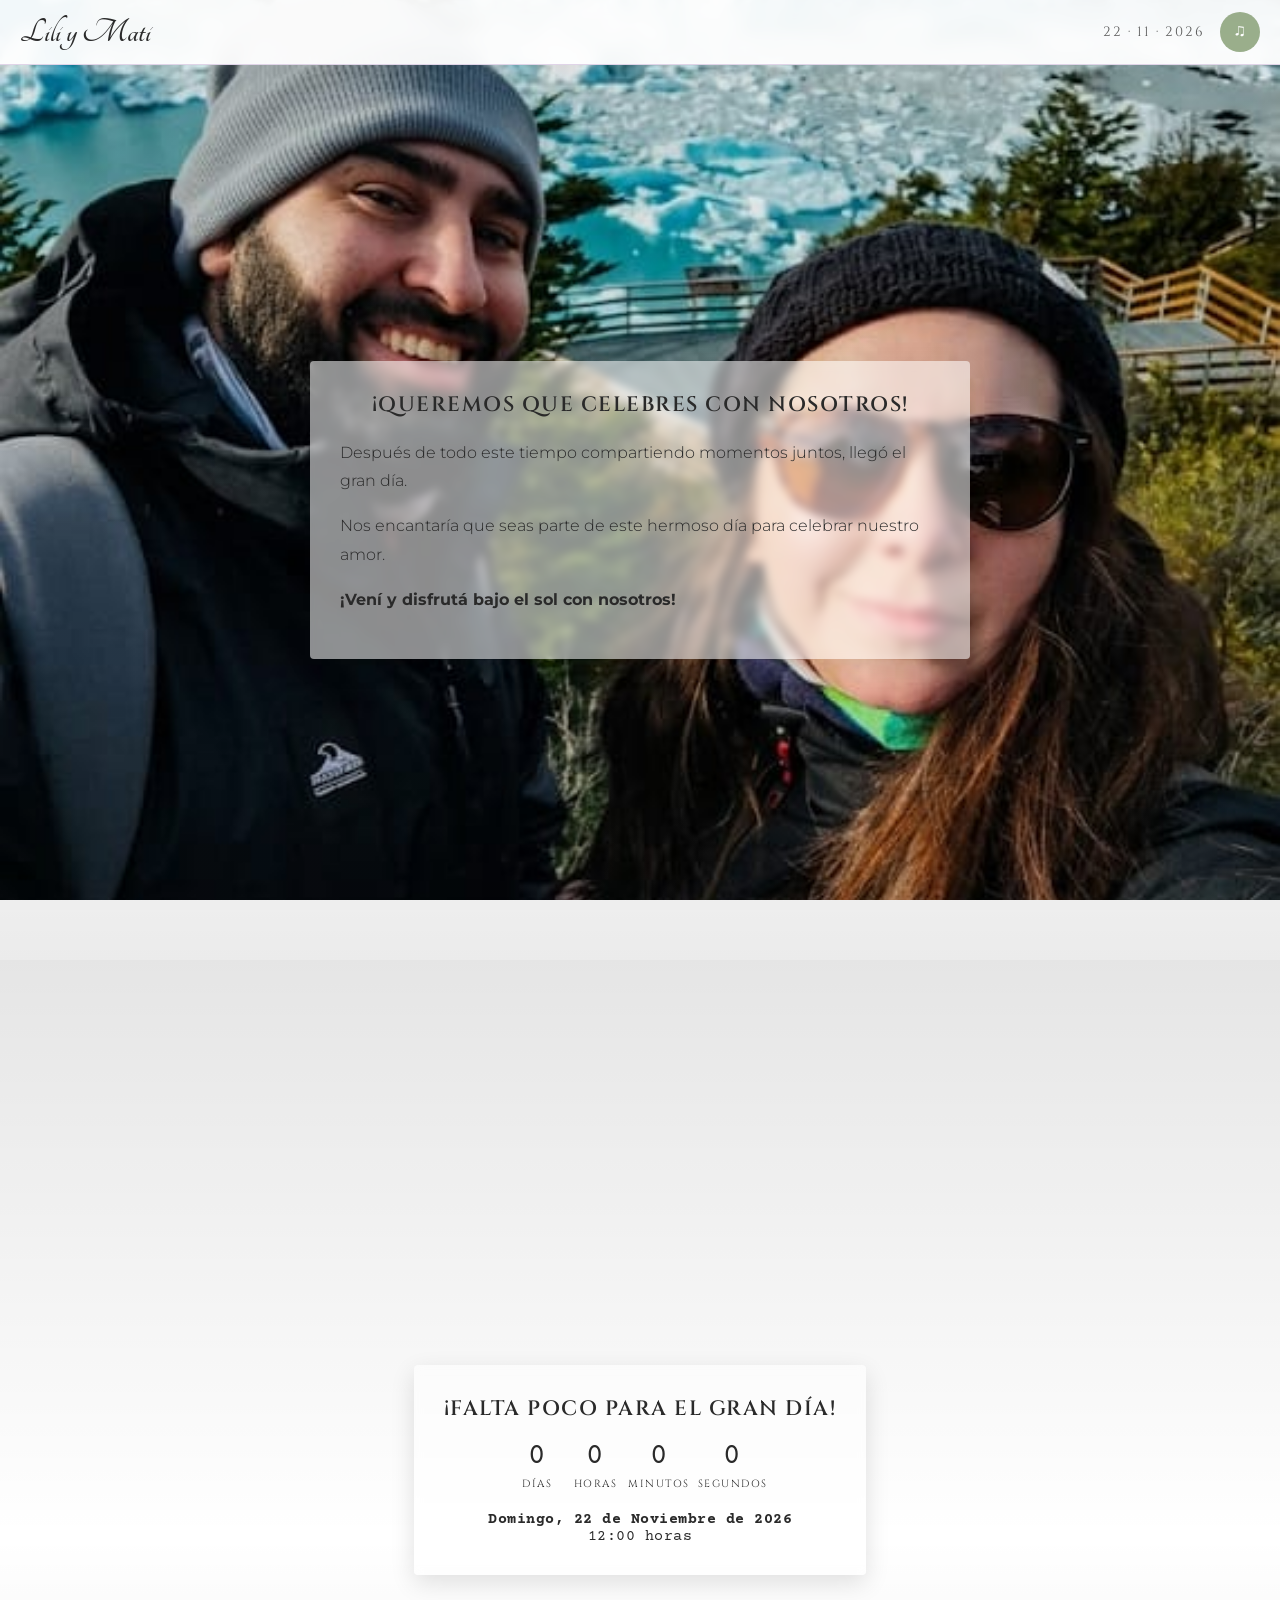
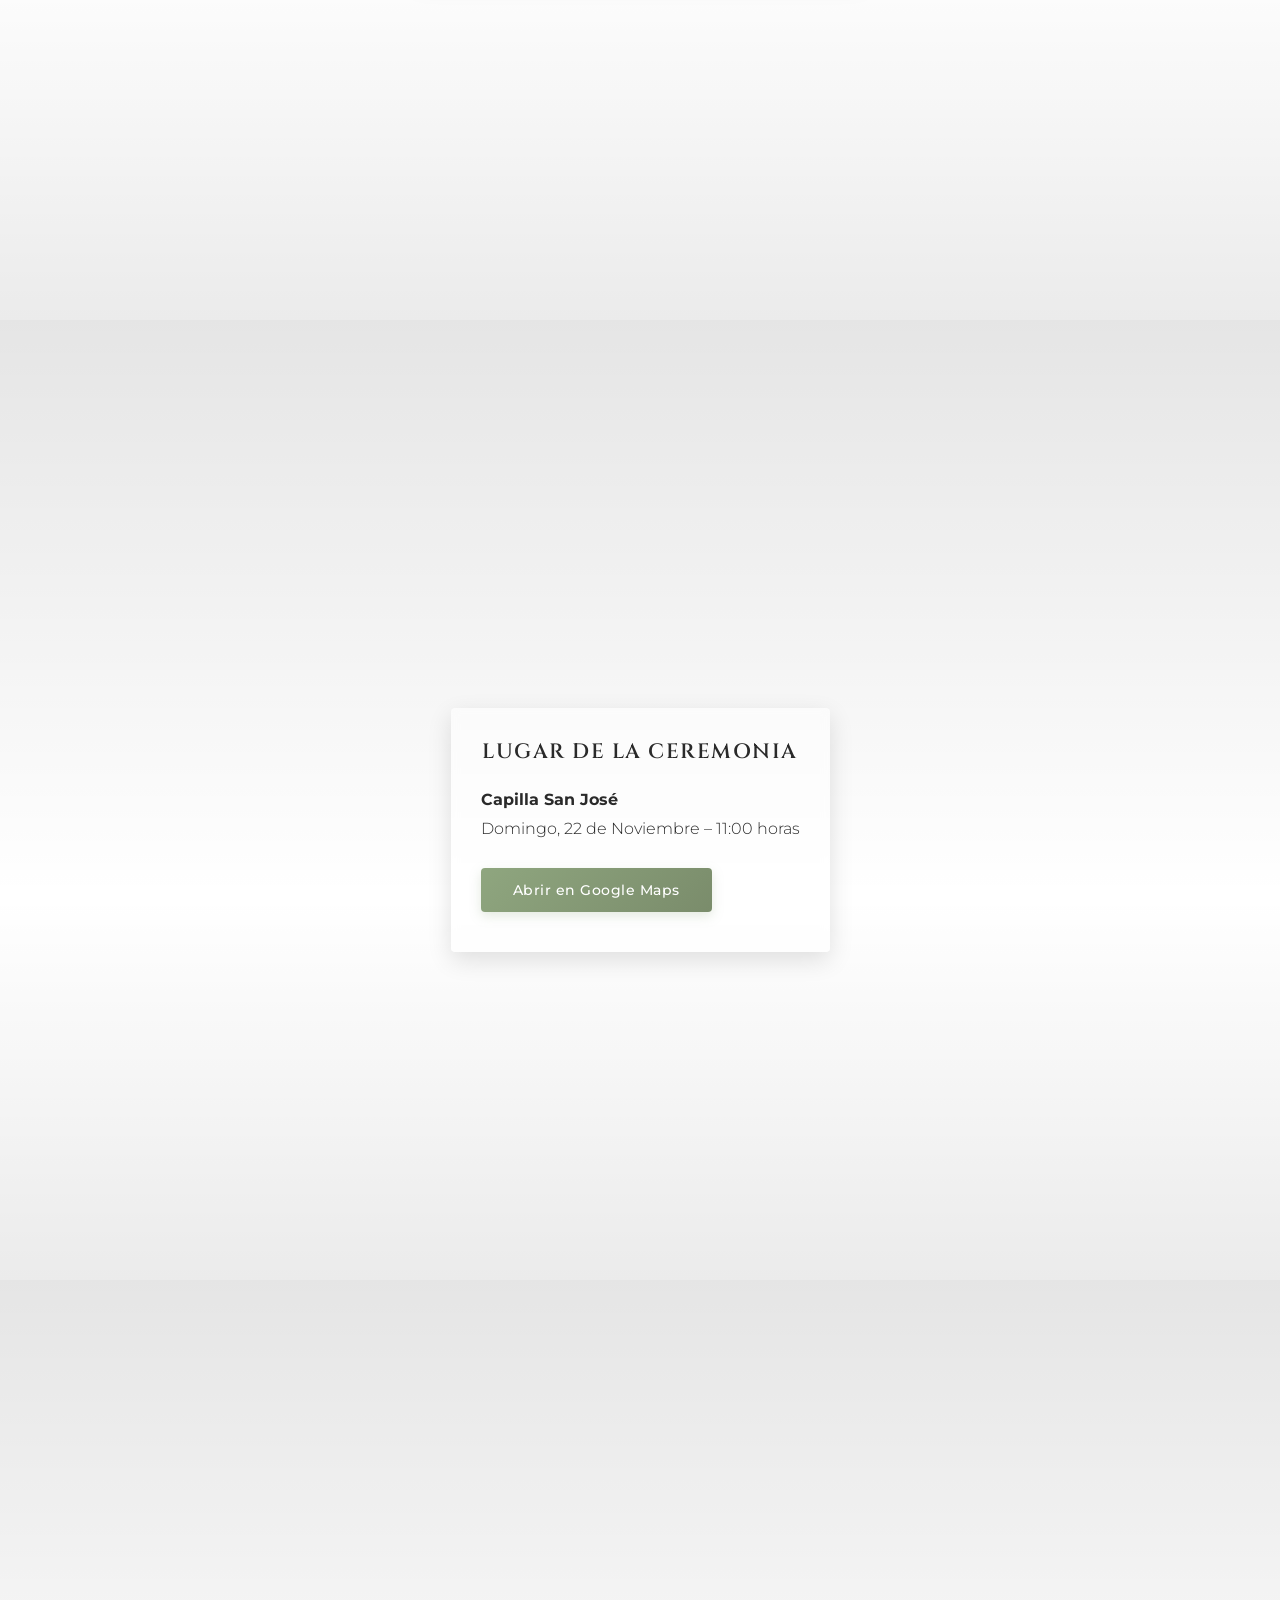
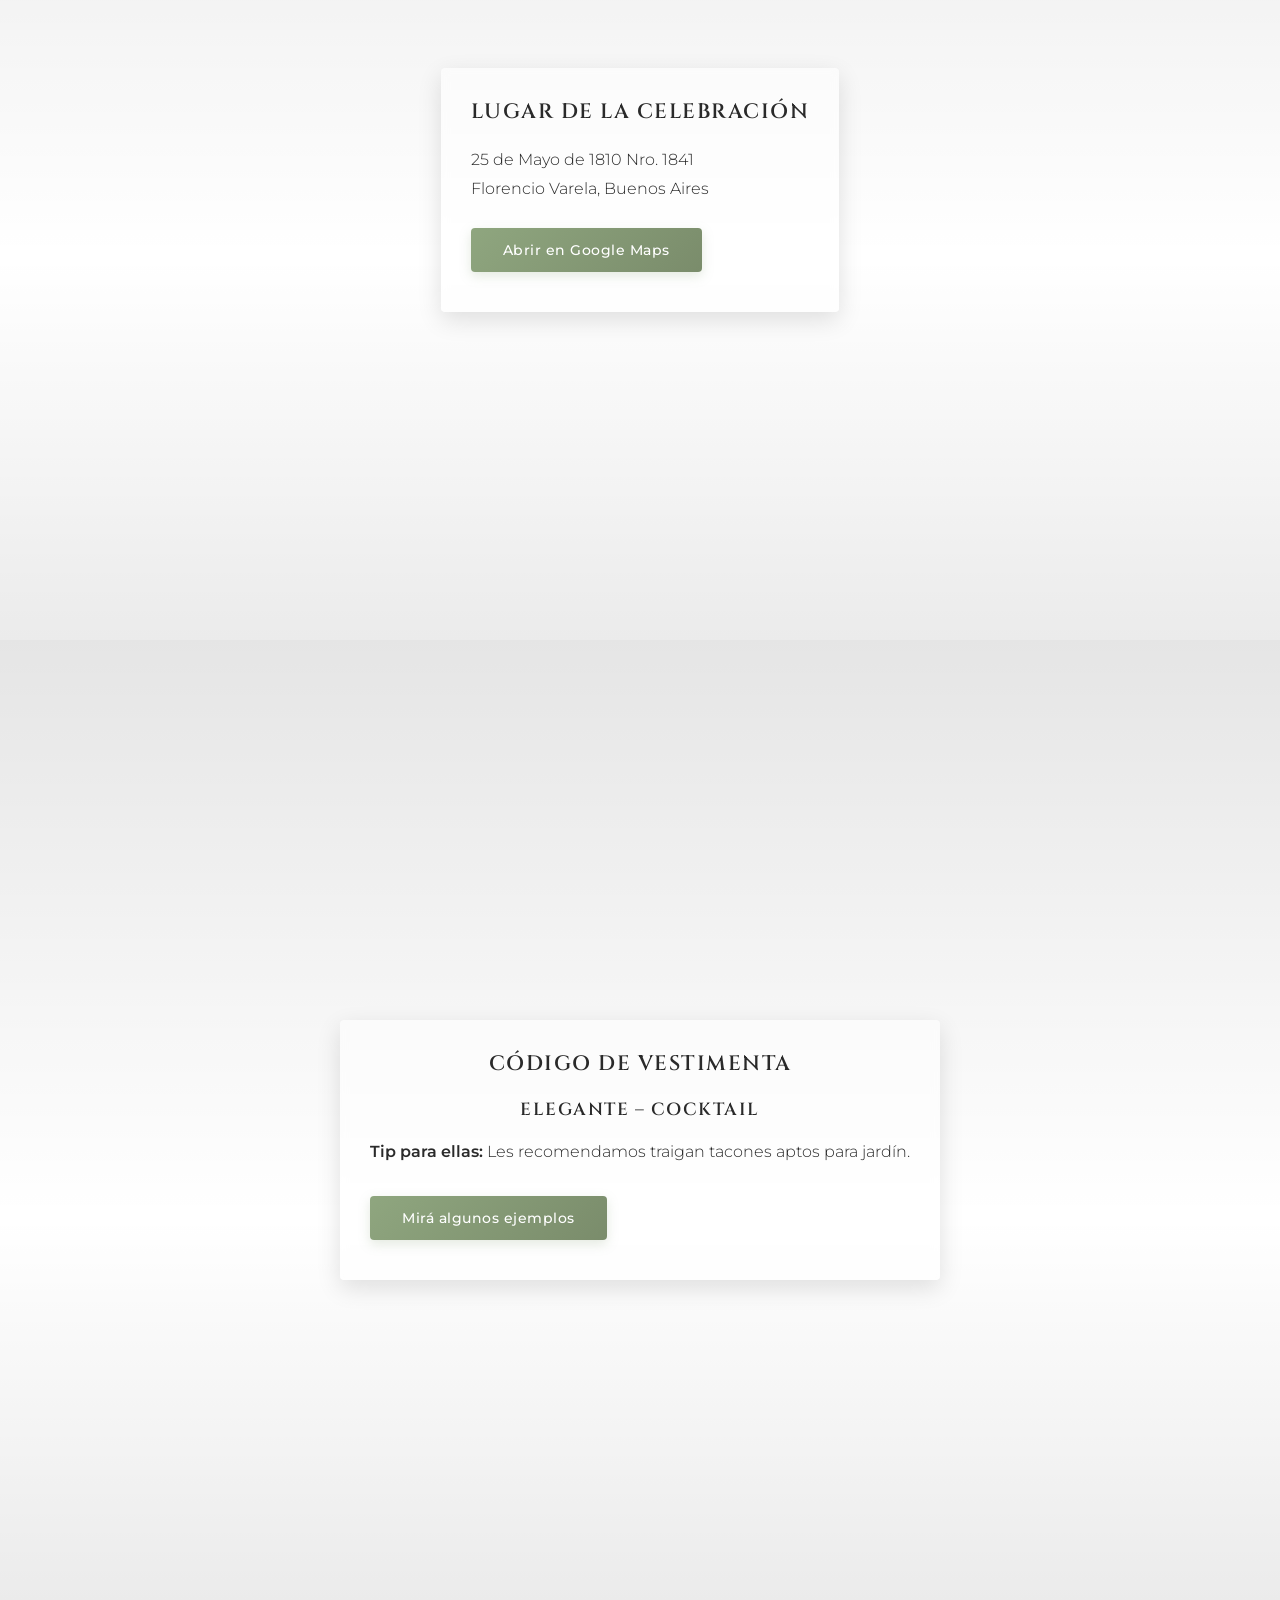
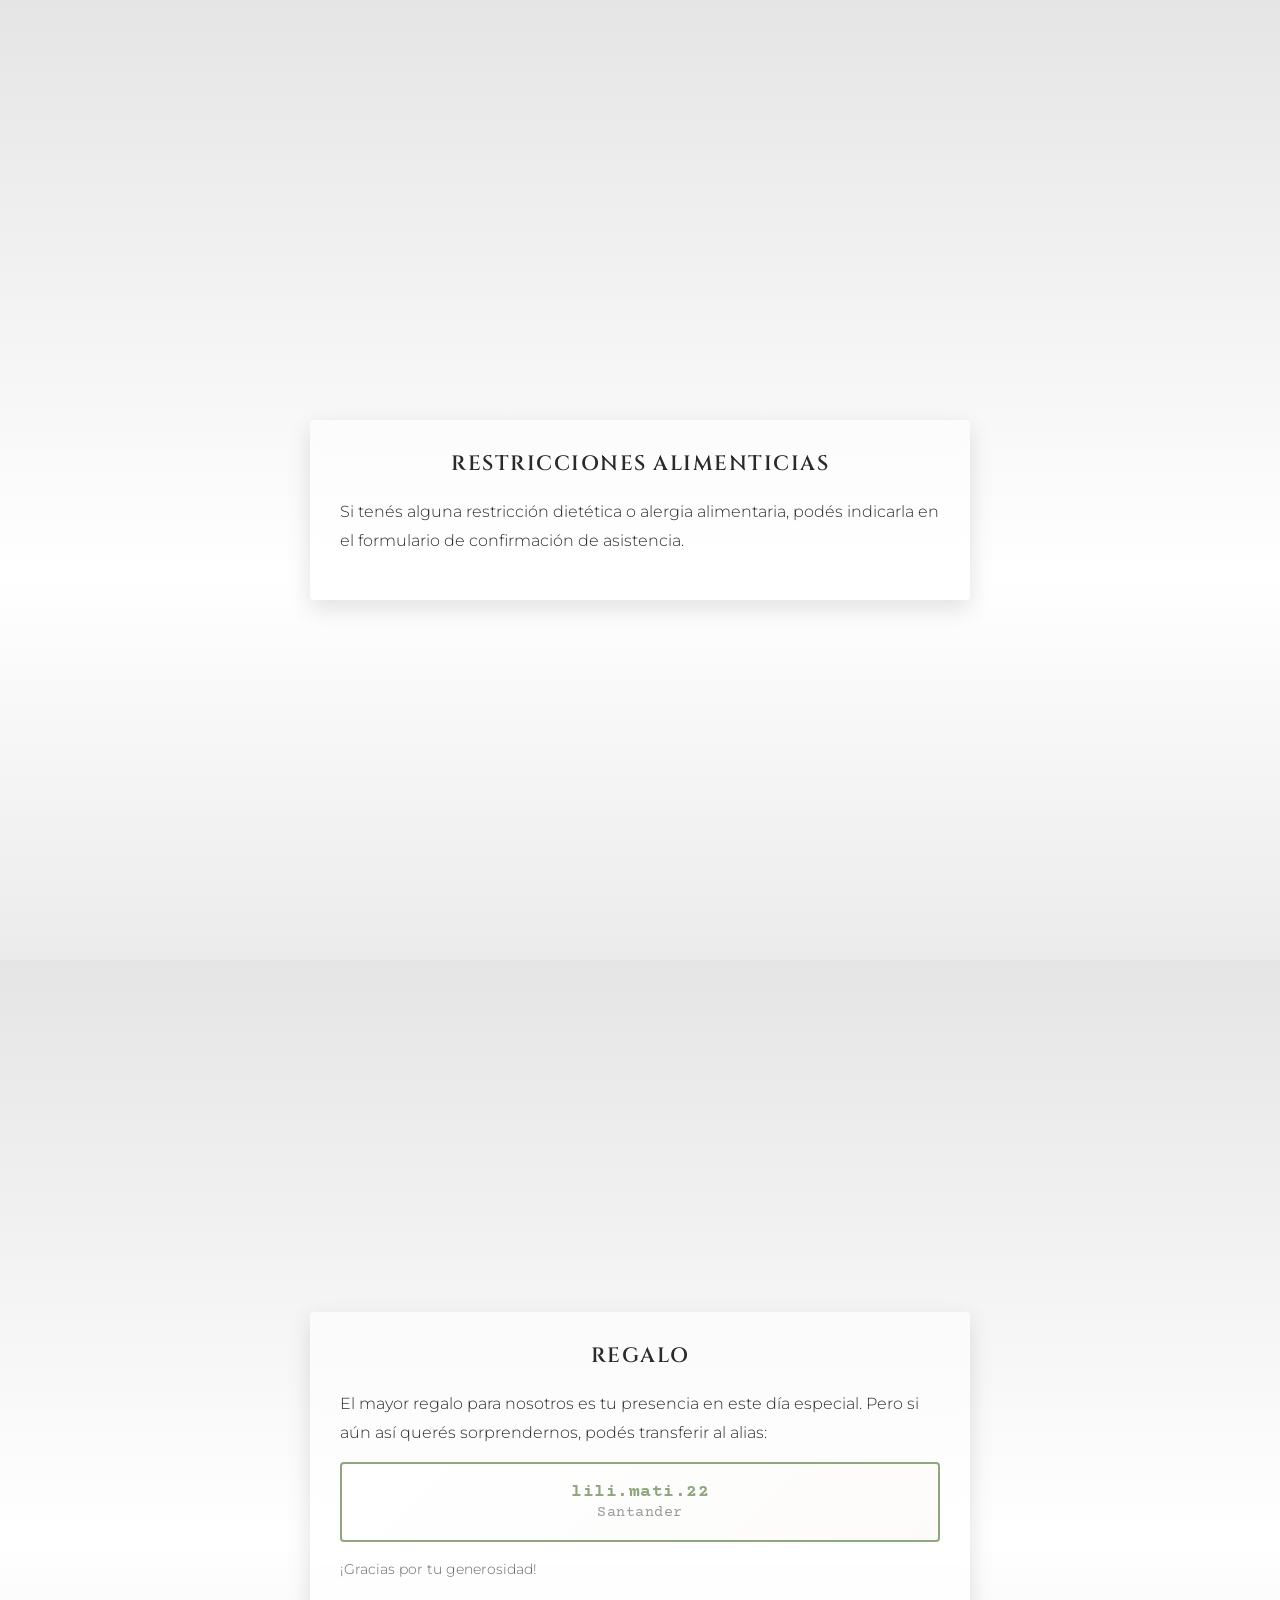
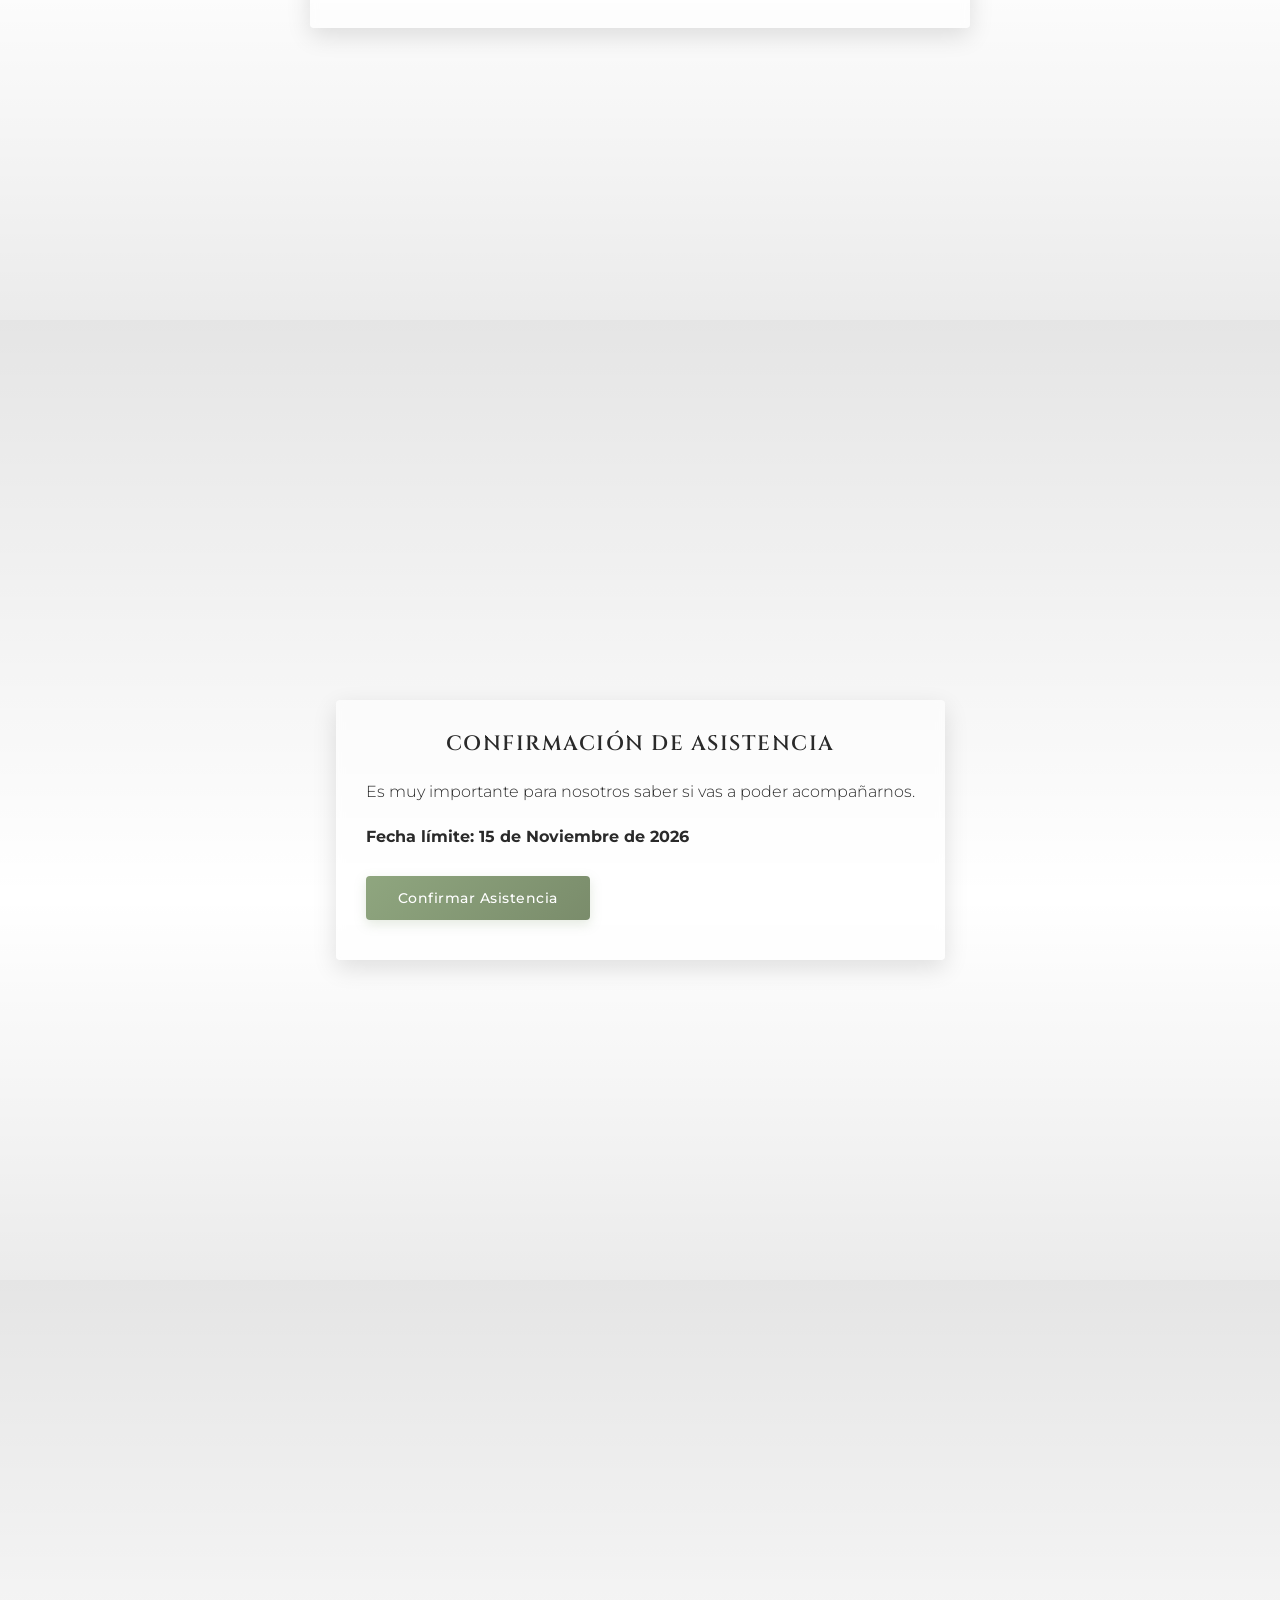
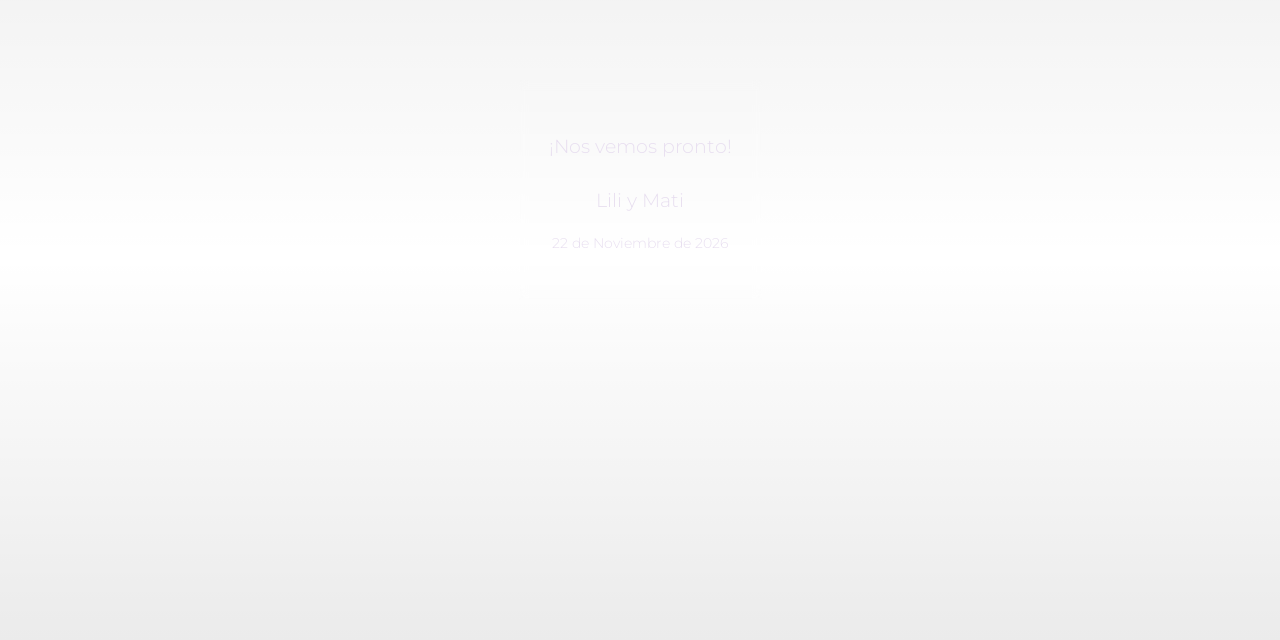
<file: parallax/index.html>
<!DOCTYPE html>
<html lang="es">
<head>
    <meta charset="UTF-8">
    <meta name="viewport" content="width=device-width, initial-scale=1.0">
    <title>¡Nos casamos! | Lili y Mati</title>
    <link href="https://fonts.googleapis.com/css2?family=Tangerine:wght@400;700&family=Cinzel:wght@400;600;700&family=Special+Elite&family=Montserrat:wght@300;400;500&family=Courier+Prime&display=swap" rel="stylesheet">
    <link rel="stylesheet" href="styles.css">
</head>
<body>
    <audio id="bg-music" preload="metadata" loop>
        <source src="../music/song.mp3" type="audio/mpeg">
    </audio>

    <header class="site-header">
        <h1>Lili y Mati</h1>
        <div class="header-right">
            <span class="date">22 · 11 · 2026</span>
            <button id="music-toggle" class="music-btn" title="Pausar/Reproducir música">♫</button>
        </div>
    </header>

    <main>
        <section class="parallax-section" style="background-image: url('../images/photos/aconcagua.jpeg');">
            <div class="content-card">
                <h2>¡Queremos que celebres con nosotros!</h2>
                <p>Después de todo este tiempo compartiendo momentos juntos, llegó el gran día.</p>
                <p>Nos encantaría que seas parte de este hermoso día para celebrar nuestro amor.</p>
                <p><strong>¡Vení y disfrutá bajo el sol con nosotros!</strong></p>
            </div>
        </section>

        <section class="parallax-section" style="background-image: url('../images/photos/arraialdocabo.jpeg');">
            <div class="content-card">
                <h2>¡Falta poco para el gran día!</h2>
                <div class="countdown-parallax">
                    <div class="countdown-item-parallax">
                        <span class="number" id="days">0</span>
                        <span class="label">Días</span>
                    </div>
                    <div class="countdown-item-parallax">
                        <span class="number" id="hours">0</span>
                        <span class="label">Horas</span>
                    </div>
                    <div class="countdown-item-parallax">
                        <span class="number" id="minutes">0</span>
                        <span class="label">Minutos</span>
                    </div>
                    <div class="countdown-item-parallax">
                        <span class="number" id="seconds">0</span>
                        <span class="label">Segundos</span>
                    </div>
                </div>
                <div class="date-time-parallax">
                    <strong>Domingo, 22 de Noviembre de 2026</strong><br>
                    12:00 horas
                </div>
            </div>
        </section>

        <section class="parallax-section" style="background-image: url('../images/photos/bariloche.jpeg');">
            <div class="content-card">
                <h2>Lugar de la Ceremonia</h2>
                <p><strong>Capilla San José</strong><br>Domingo, 22 de Noviembre – 11:00 horas</p>
                <a href="https://maps.app.goo.gl/Bu66xof9e9pUPKVP8" target="_blank" class="button">
                    Abrir en Google Maps
                </a>
            </div>
        </section>

        <section class="parallax-section" style="background-image: url('../images/photos/iguazu.jpeg');">
            <div class="content-card">
                <h2>Lugar de la Celebración</h2>
                <p>25 de Mayo de 1810 Nro. 1841<br>Florencio Varela, Buenos Aires</p>
                <a href="https://www.google.com/maps/search/25+de+Mayo+1841+Florencio+Varela" target="_blank" class="button">
                    Abrir en Google Maps
                </a>
            </div>
        </section>

        <section class="parallax-section" style="background-image: url('../images/photos/blume.jpeg');">
            <div class="content-card">
                <h2>Código de Vestimenta</h2>
                <h3>Elegante – Cocktail</h3>
                <p><span class="highlight">Tip para ellas:</span> Les recomendamos traigan tacones aptos para jardín.</p>
                <a href="https://ar.pinterest.com/pin/38984353018986271/?invite_code=10d0b1111cdb420692982da76939f0f9&sender=587016270088623896&sfo=1" target="_blank" class="button" style="display: inline-block; margin-top: 15px;">
                    Mirá algunos ejemplos
                </a>
            </div>
        </section>

        <section class="parallax-section" style="background-image: url('../images/photos/casa.jpeg');">
            <div class="content-card">
                <h2>Restricciones Alimenticias</h2>
                <p>Si tenés alguna restricción dietética o alergia alimentaria, podés indicarla en el formulario de confirmación de asistencia.</p>
            </div>
        </section>

        <section class="parallax-section" style="background-image: url('../images/photos/destello.jpeg');">
            <div class="content-card">
                <h2>Regalo</h2>
                <p>El mayor regalo para nosotros es tu presencia en este día especial. Pero si aún así querés sorprendernos, podés transferir al alias:</p>
                <div class="alias">
                    lili.mati.22<br>
                    <span style="color: #999; font-size: 0.85em; font-weight: 500;">Santander</span>
                </div>
                <p style="margin-top: 15px; color: #666; font-size: 0.9em;">¡Gracias por tu generosidad!</p>
            </div>
        </section>

        <section class="parallax-section" style="background-image: url('../images/photos/elcalafate.jpeg');">
            <div class="content-card">
                <h2>Confirmación de Asistencia</h2>
                <p>Es muy importante para nosotros saber si vas a poder acompañarnos.</p>
                <p><strong>Fecha límite: 15 de Noviembre de 2026</strong></p>
                <a href="https://docs.google.com/forms/d/e/1FAIpQLSdHtg7VA1iRMEIgnN4e15R8VpcJA1crfICIiquaRUaVLxvOYg/viewform?usp=sharing&ouid=107248354685165145051" target="_blank" class="button">
                    Confirmar Asistencia
                </a>
            </div>
        </section>

        <section class="parallax-section footer">
            <div class="content-card footer-card">
                <p>¡Nos vemos pronto!</p>
                <p style="font-size: 1.2em; margin-bottom: 10px;">Lili y Mati</p>
                <p style="font-size: 0.85em;">22 de Noviembre de 2026</p>
            </div>
        </section>
    </main>

    <script src="../config.js"></script>
    <script src="../utils.js"></script>
    <script src="script.js"></script>
</body>
</html>
</file>
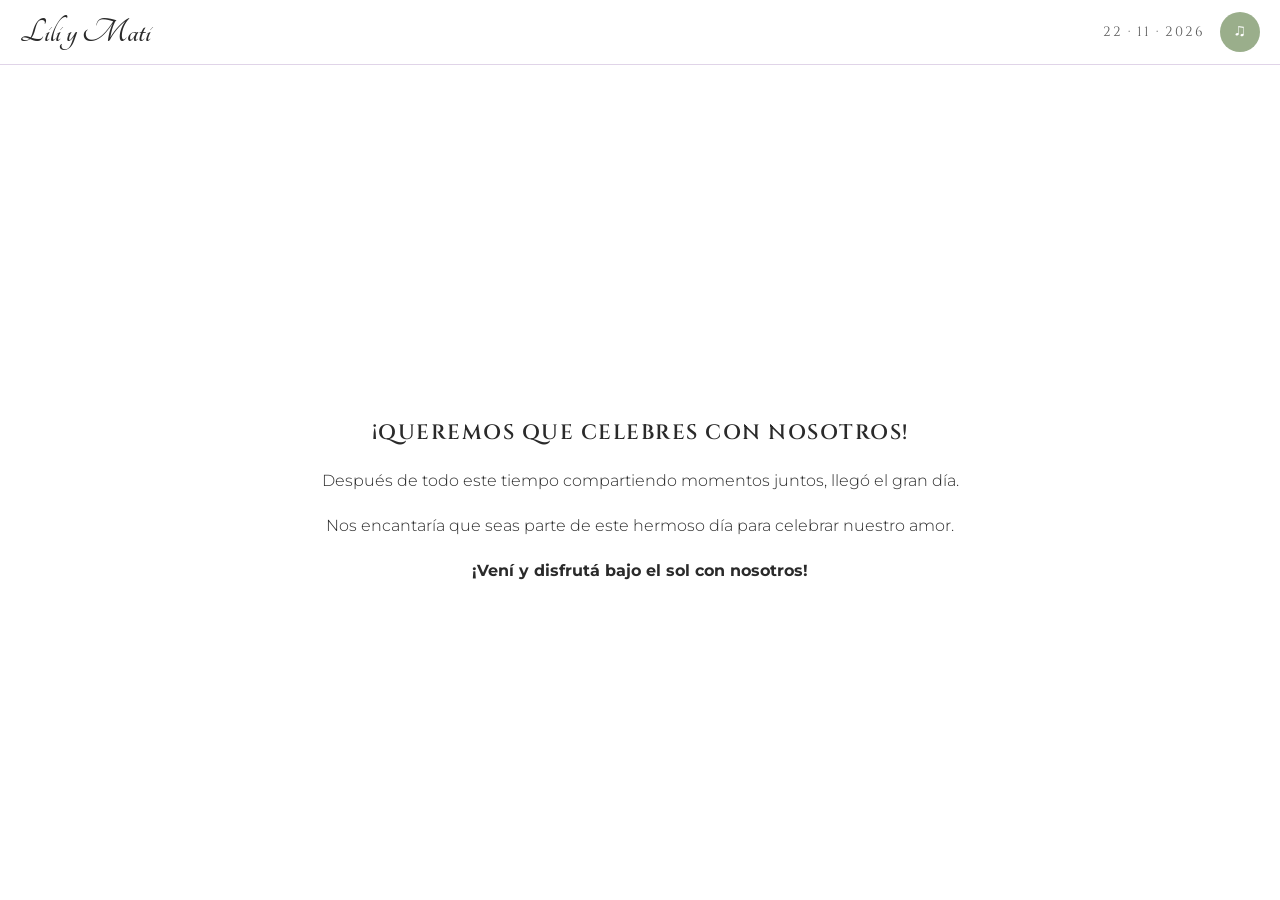
<file: snap/index.html>
<!DOCTYPE html>
<html lang="es">
<head>
    <meta charset="UTF-8">
    <meta name="viewport" content="width=device-width, initial-scale=1.0">
    <title>¡Nos casamos! | Lili y Mati</title>
    <link href="https://fonts.googleapis.com/css2?family=Tangerine:wght@400;700&family=Cinzel:wght@400;600;700&family=Special+Elite&family=Montserrat:wght@300;400;500&family=Courier+Prime&display=swap" rel="stylesheet">
    <link rel="stylesheet" href="styles.css">
</head>
<body>
    <audio id="bg-music" preload="metadata" loop>
        <source src="../music/song.mp3" type="audio/mpeg">
    </audio>

    <header class="site-header">
        <h1>Lili y Mati</h1>
        <div class="header-right">
            <span class="date">22 · 11 · 2026</span>
            <button id="music-toggle" class="music-btn" title="Pausar/Reproducir música">♫</button>
        </div>
    </header>

    <div class="snap-container">
        <section class="snap-section content">
            <div class="content-wrapper">
                <h2>¡Queremos que celebres con nosotros!</h2>
                <p>Después de todo este tiempo compartiendo momentos juntos, llegó el gran día.</p>
                <p>Nos encantaría que seas parte de este hermoso día para celebrar nuestro amor.</p>
                <p><strong>¡Vení y disfrutá bajo el sol con nosotros!</strong></p>
            </div>
        </section>

        <section class="snap-section photo">
            <img src="../images/photos/aconcagua.jpeg" alt="Momentos especiales">
        </section>

        <section class="snap-section content">
            <div class="content-wrapper">
                <h2>¡Falta poco para el gran día!</h2>
                <div class="countdown-snap">
                    <div class="countdown-item-snap">
                        <span class="number" id="days">0</span>
                        <span class="label">Días</span>
                    </div>
                    <div class="countdown-item-snap">
                        <span class="number" id="hours">0</span>
                        <span class="label">Horas</span>
                    </div>
                    <div class="countdown-item-snap">
                        <span class="number" id="minutes">0</span>
                        <span class="label">Minutos</span>
                    </div>
                    <div class="countdown-item-snap">
                        <span class="number" id="seconds">0</span>
                        <span class="label">Segundos</span>
                    </div>
                </div>
                <div class="date-time-snap">
                    <strong>Domingo, 22 de Noviembre de 2026</strong><br>
                    12:00 horas
                </div>
            </div>
        </section>

        <section class="snap-section photo">
            <img src="../images/photos/arraialdocabo.jpeg" alt="Momentos especiales">
        </section>

        <section class="snap-section content">
            <div class="content-wrapper">
                <h2>Lugar de la Ceremonia</h2>
                <p><strong>Capilla San José</strong><br>Domingo, 22 de Noviembre – 11:00 horas</p>
                <a href="https://maps.app.goo.gl/Bu66xof9e9pUPKVP8" target="_blank" class="button">
                    Abrir en Google Maps
                </a>
            </div>
        </section>

        <section class="snap-section photo">
            <img src="../images/photos/iguazu.jpeg" alt="Momentos especiales">
        </section>

        <section class="snap-section content">
            <div class="content-wrapper">
                <h2>Lugar de la Celebración</h2>
                <p>25 de Mayo de 1810 Nro. 1841<br>Florencio Varela, Buenos Aires</p>
                <a href="https://www.google.com/maps/search/25+de+Mayo+1841+Florencio+Varela" target="_blank" class="button">
                    Abrir en Google Maps
                </a>
            </div>
        </section>

        <section class="snap-section photo">
            <img src="../images/photos/bariloche.jpeg" alt="Momentos especiales">
        </section>

        <section class="snap-section content">
            <div class="content-wrapper">
                <h2>Código de Vestimenta</h2>
                <p><strong>Elegante de Día – Cocktail</strong></p>
                <p>Nos encantaría verte radiante bajo el sol de la tarde.</p>
                <p><span class="highlight">Tip para ellas:</span> Les recomendamos traigan tacones aptos para jardín.</p>
                <p style="margin-top: 15px;"><a href="https://ar.pinterest.com/pin/38984353018986271/?invite_code=10d0b1111cdb420692982da76939f0f9&sender=587016270088623896&sfo=1" target="_blank" style="color: #8fa67f; text-decoration: none; font-weight: 500;">Mirá algunos ejemplos →</a></p>
            </div>
        </section>

        <section class="snap-section photo">
            <img src="../images/photos/blume.jpeg" alt="Momentos especiales">
        </section>

        <section class="snap-section content">
            <div class="content-wrapper">
                <h2>Restricciones Alimenticias</h2>
                <p>Si tenés alguna restricción dietética o alergia alimentaria, podés indicarla en el formulario de confirmación de asistencia.</p>
            </div>
        </section>

        <section class="snap-section photo">
            <img src="../images/photos/casa.jpeg" alt="Momentos especiales">
        </section>

        <section class="snap-section content">
            <div class="content-wrapper">
                <h2>Regalo</h2>
                <p>El mayor regalo para nosotros es tu presencia en este día especial. Pero si aún así querés sorprendernos, podés transferir al alias:</p>
                <p style="font-size: 1.2em; color: #8fa67f; font-weight: 600; font-family: 'Courier Prime', monospace; border: 2px solid #8fa67f; padding: 15px; border-radius: 4px; margin: 15px 0;">lili.mati.22<br><span style="color: #999; font-size: 0.85em; font-weight: 500;">Santander</span></p>
                <p style="color: #666; font-size: 0.9em;">¡Gracias por tu generosidad!</p>
            </div>
        </section>

        <section class="snap-section photo">
            <img src="../images/photos/destello.jpeg" alt="Momentos especiales">
        </section>

        <section class="snap-section content">
            <div class="content-wrapper">
                <h2>Confirmación de Asistencia</h2>
                <p>Es muy importante para nosotros saber si vas a poder acompañarnos.</p>
                <p><strong>Fecha límite: 15 de Noviembre de 2026</strong></p>
                <a href="https://docs.google.com/forms/d/e/1FAIpQLSdHtg7VA1iRMEIgnN4e15R8VpcJA1crfICIiquaRUaVLxvOYg/viewform?usp=sharing&ouid=107248354685165145051" target="_blank" class="button">
                    Confirmar Asistencia
                </a>
            </div>
        </section>

        <section class="snap-section photo">
            <img src="../images/photos/elcalafate.jpeg" alt="Momentos especiales">
        </section>

        <section class="snap-section content" style="background: linear-gradient(180deg, #8fa67f 0%, #7a8c6b 100%); color: #e8dff0;">
            <div class="content-wrapper">
                <p style="color: #e8dff0; font-size: 1.1em;">¡Nos vemos pronto!</p>
                <p style="color: #e8dff0;">Lili y Mati</p>
                <p style="color: #b0a0b0; font-size: 0.85em;">22 de Noviembre de 2026</p>
            </div>
        </section>
    </div>

    <script src="../config.js"></script>
    <script src="../utils.js"></script>
    <script src="script.js"></script>
</body>
</html>
</file>
<file: parallax/styles.css>
html, body {
    margin: 0;
    padding: 0;
}

.site-header {
    position: fixed;
    top: 0;
    width: 100%;
    z-index: 100;
    display: flex;
    justify-content: space-between;
    align-items: center;
    padding: 12px 20px;
    background: rgba(255, 255, 255, 0.95);
    backdrop-filter: blur(8px);
    border-bottom: 1px solid #e0d4e8;
    font-family: 'Cinzel', serif;
    box-sizing: border-box;
}

.header-right {
    display: flex;
    align-items: center;
    gap: 15px;
}

.site-header h1 {
    font-family: 'Tangerine', cursive;
    font-size: 2.2em;
    color: #2a2a2a;
    margin: 0;
    font-weight: 700;
}

.site-header .date {
    font-size: 0.85em;
    color: #5a5a5a;
    letter-spacing: 2px;
}

#bg-music {
    display: none;
}

.music-btn {
    background: rgba(143, 166, 127, 0.9);
    border: none;
    color: #ffffff;
    width: 40px;
    height: 40px;
    border-radius: 50%;
    font-size: 1.1em;
    cursor: pointer;
    transition: all 0.3s ease;
    display: flex;
    align-items: center;
    justify-content: center;
    padding: 0;
    line-height: 1;
    vertical-align: middle;
    font-family: 'Courier New', monospace;
    font-weight: bold;
}

.music-btn:hover {
    background: rgba(143, 166, 127, 1);
    transform: scale(1.1);
}

.parallax-section {
    position: relative;
    min-height: 100vh;
    background-size: cover;
    background-position: center;
    background-attachment: fixed;
    display: flex;
    align-items: center;
    justify-content: center;
    padding-top: 60px;
}

.parallax-section::before {
    content: '';
    position: absolute;
    inset: 0;
    background-image: inherit;
    background-size: cover;
    background-position: inherit;
    background-attachment: fixed;
    z-index: 0;
}

.parallax-section::after {
    content: '';
    position: absolute;
    inset: 0;
    background: linear-gradient(180deg, rgba(0, 0, 0, 0.1) 0%, transparent 60%, rgba(0, 0, 0, 0.08) 100%);
    z-index: 0;
}

.content-card {
    position: relative;
    z-index: 1;
    background: rgba(255, 255, 255, 0.55);
    backdrop-filter: blur(4px);
    margin: 30px 15px;
    padding: 30px;
    border-radius: 4px;
    max-width: 600px;
    box-shadow: 0 8px 24px rgba(0, 0, 0, 0.12);
}

.content-card h2 {
    font-family: 'Cinzel', serif;
    color: #2a2a2a;
    margin-top: 0;
    margin-bottom: 20px;
    font-size: 1.3em;
    font-weight: 600;
    letter-spacing: 1.5px;
    text-transform: uppercase;
    text-align: center;
}

.content-card h3 {
    font-family: 'Cinzel', serif;
    color: #2a2a2a;
    margin-top: 0;
    margin-bottom: 15px;
    font-size: 1.1em;
    font-weight: 600;
    letter-spacing: 1.5px;
    text-transform: uppercase;
    text-align: center;
}

.content-card p {
    color: #2a2a2a;
    margin-bottom: 15px;
    line-height: 1.8;
    font-weight: 300;
    font-family: 'Montserrat', sans-serif;
}

.content-card .button {
    display: inline-block;
    background: linear-gradient(135deg, #8fa67f 0%, #7a8c6b 100%);
    color: #ffffff;
    padding: 13px 32px;
    border: none;
    border-radius: 4px;
    text-decoration: none;
    font-size: 0.9em;
    cursor: pointer;
    transition: all 0.3s ease;
    margin: 10px 5px 10px 0;
    font-weight: 500;
    font-family: 'Montserrat', sans-serif;
    box-shadow: 0 4px 12px rgba(143, 166, 127, 0.25);
    letter-spacing: 0.5px;
}

.content-card .button:hover {
    background: linear-gradient(135deg, #7a8c6b 0%, #6a7c5b 100%);
    transform: translateY(-2px);
    box-shadow: 0 6px 18px rgba(143, 166, 127, 0.35);
}

.content-card .button-secondary {
    background: linear-gradient(135deg, #5a5a5a 0%, #3a3a3a 100%);
}

.content-card .button-secondary:hover {
    background: linear-gradient(135deg, #3a3a3a 0%, #2a2a2a 100%);
}

.countdown-parallax {
    display: flex;
    justify-content: center;
    align-items: flex-end;
    gap: 8px;
    margin: 20px 0;
    flex-wrap: wrap;
}

.countdown-item-parallax {
    display: flex;
    flex-direction: column;
    align-items: center;
}

.countdown-item-parallax .number {
    font-family: 'Courier Prime', monospace;
    font-size: 1.8em;
    font-weight: 400;
    display: block;
    line-height: 1;
    min-width: 50px;
    text-align: center;
    letter-spacing: 2px;
    color: #2a2a2a;
}

.countdown-item-parallax .label {
    font-family: 'Cinzel', serif;
    font-size: 0.65em;
    margin-top: 6px;
    text-transform: uppercase;
    letter-spacing: 1.5px;
    font-weight: 400;
    text-align: center;
    min-width: 50px;
    color: #2a2a2a;
}

.date-time-parallax {
    font-family: 'Courier Prime', monospace;
    font-size: 0.95em;
    margin-top: 15px;
    font-weight: 400;
    letter-spacing: 0.5px;
    text-align: center;
    color: #2a2a2a;
}

.alias {
    background: linear-gradient(135deg, rgba(255, 255, 255, 0.55) 0%, rgba(250, 248, 246, 0.55) 100%);
    padding: 18px;
    border-radius: 4px;
    margin: 15px 0;
    font-size: 1.1em;
    font-weight: 600;
    color: #8fa67f;
    font-family: 'Courier Prime', monospace;
    border: 2px solid #8fa67f;
    letter-spacing: 0.5px;
    text-align: center;
}

.parallax-section.footer {
    background: linear-gradient(180deg, #8fa67f 0%, #7a8c6b 100%);
    background-attachment: scroll;
}

.parallax-section.footer::before {
    background: none;
}

.content-card.footer-card {
    background: transparent;
    box-shadow: none;
    text-align: center;
}

.content-card.footer-card p {
    color: #e8dff0;
    font-size: 1em;
}

.content-card.footer-card p:first-child {
    font-size: 1.2em;
}

.highlight {
    color: #2a2a2a;
    font-weight: 600;
}

@media (hover: none) and (pointer: coarse), (max-width: 768px) {
    .parallax-section {
        background-attachment: scroll;
    }

    .parallax-section::before {
        background-attachment: scroll;
    }
}

@media (max-width: 480px) {
    .site-header {
        padding: 10px 15px;
    }

    .site-header h1 {
        font-size: 1.8em;
    }

    .site-header .date {
        font-size: 0.75em;
    }

    .content-card {
        margin: 20px 10px;
        padding: 20px;
    }

    .parallax-section {
        padding-top: 50px;
    }
}
</file>
<file: snap/styles.css>
html, body {
    height: 100%;
    margin: 0;
    padding: 0;
    overflow: hidden;
}

.snap-container {
    height: 100vh;
    overflow-y: scroll;
    scroll-snap-type: y mandatory;
    scroll-behavior: smooth;
}

.snap-section {
    height: 100vh;
    scroll-snap-align: start;
    scroll-snap-stop: always;
    display: flex;
    flex-direction: column;
    justify-content: center;
    align-items: center;
}

.snap-section.content {
    background: #ffffff;
    padding: 60px 20px 20px;
    overflow-y: auto;
}

.snap-section.photo {
    position: relative;
    background: #3a3530;
}

.snap-section.photo img {
    width: 100%;
    height: 100%;
    object-fit: cover;
    object-position: center;
}

.snap-section.photo::after {
    content: '';
    position: absolute;
    top: 0;
    left: 0;
    right: 0;
    bottom: 0;
    background: linear-gradient(180deg, rgba(0, 0, 0, 0.2) 0%, transparent 60%, rgba(0, 0, 0, 0.15) 100%);
}

.site-header {
    position: fixed;
    top: 0;
    width: 100%;
    z-index: 100;
    display: flex;
    justify-content: space-between;
    align-items: center;
    padding: 12px 20px;
    background: rgba(255, 255, 255, 0.95);
    backdrop-filter: blur(8px);
    border-bottom: 1px solid #e0d4e8;
    font-family: 'Cinzel', serif;
    box-sizing: border-box;
}

.header-right {
    display: flex;
    align-items: center;
    gap: 15px;
}

.site-header h1 {
    font-family: 'Tangerine', cursive;
    font-size: 2.2em;
    color: #2a2a2a;
    margin: 0;
    font-weight: 700;
}

.site-header .date {
    font-size: 0.85em;
    color: #5a5a5a;
    letter-spacing: 2px;
}

#bg-music {
    display: none;
}

.music-btn {
    background: rgba(143, 166, 127, 0.9);
    border: none;
    color: #ffffff;
    width: 40px;
    height: 40px;
    border-radius: 50%;
    font-size: 1.1em;
    cursor: pointer;
    transition: all 0.3s ease;
    display: flex;
    align-items: center;
    justify-content: center;
    padding: 0;
    line-height: 1;
    vertical-align: middle;
    font-family: 'Courier New', monospace;
    font-weight: bold;
}

.music-btn:hover {
    background: rgba(143, 166, 127, 1);
    transform: scale(1.1);
}

.content-wrapper {
    max-width: 100%;
    padding: 0 20px;
    text-align: center;
}

.content-wrapper h2 {
    font-family: 'Cinzel', serif;
    color: #2a2a2a;
    margin-top: 0;
    margin-bottom: 20px;
    font-size: 1.3em;
    font-weight: 600;
    letter-spacing: 1.5px;
    text-transform: uppercase;
}

.content-wrapper p {
    color: #2a2a2a;
    margin-bottom: 15px;
    line-height: 1.8;
    font-weight: 300;
    font-family: 'Montserrat', sans-serif;
}

.content-wrapper .button {
    display: inline-block;
    background: linear-gradient(135deg, #8fa67f 0%, #7a8c6b 100%);
    color: #ffffff;
    padding: 13px 32px;
    border: none;
    border-radius: 4px;
    text-decoration: none;
    font-size: 0.9em;
    cursor: pointer;
    transition: all 0.3s ease;
    margin: 10px 5px 10px 0;
    font-weight: 500;
    font-family: 'Montserrat', sans-serif;
    box-shadow: 0 4px 12px rgba(143, 166, 127, 0.25);
    letter-spacing: 0.5px;
}

.content-wrapper .button:hover {
    background: linear-gradient(135deg, #7a8c6b 0%, #6a7c5b 100%);
    transform: translateY(-2px);
    box-shadow: 0 6px 18px rgba(143, 166, 127, 0.35);
}

.countdown-snap {
    display: flex;
    justify-content: center;
    align-items: flex-end;
    gap: 8px;
    margin: 20px 0;
    flex-wrap: wrap;
}

.countdown-item-snap {
    display: flex;
    flex-direction: column;
    align-items: center;
}

.countdown-item-snap .number {
    font-family: 'Courier Prime', monospace;
    font-size: 1.8em;
    font-weight: 400;
    display: block;
    line-height: 1;
    min-width: 50px;
    text-align: center;
    letter-spacing: 2px;
}

.countdown-item-snap .label {
    font-family: 'Cinzel', serif;
    font-size: 0.65em;
    margin-top: 6px;
    text-transform: uppercase;
    letter-spacing: 1.5px;
    font-weight: 400;
    text-align: center;
    min-width: 50px;
}

.date-time-snap {
    font-family: 'Courier Prime', monospace;
    font-size: 0.95em;
    margin-top: 15px;
    font-weight: 400;
    letter-spacing: 0.5px;
}

.highlight {
    color: #8fa67f;
    font-weight: 600;
}

@media (max-width: 480px) {
    .site-header {
        padding: 10px 15px;
    }

    .site-header h1 {
        font-size: 1.8em;
    }

    .site-header .date {
        font-size: 0.75em;
    }

    .snap-section.content {
        padding: 55px 15px 20px;
    }
}
</file>
